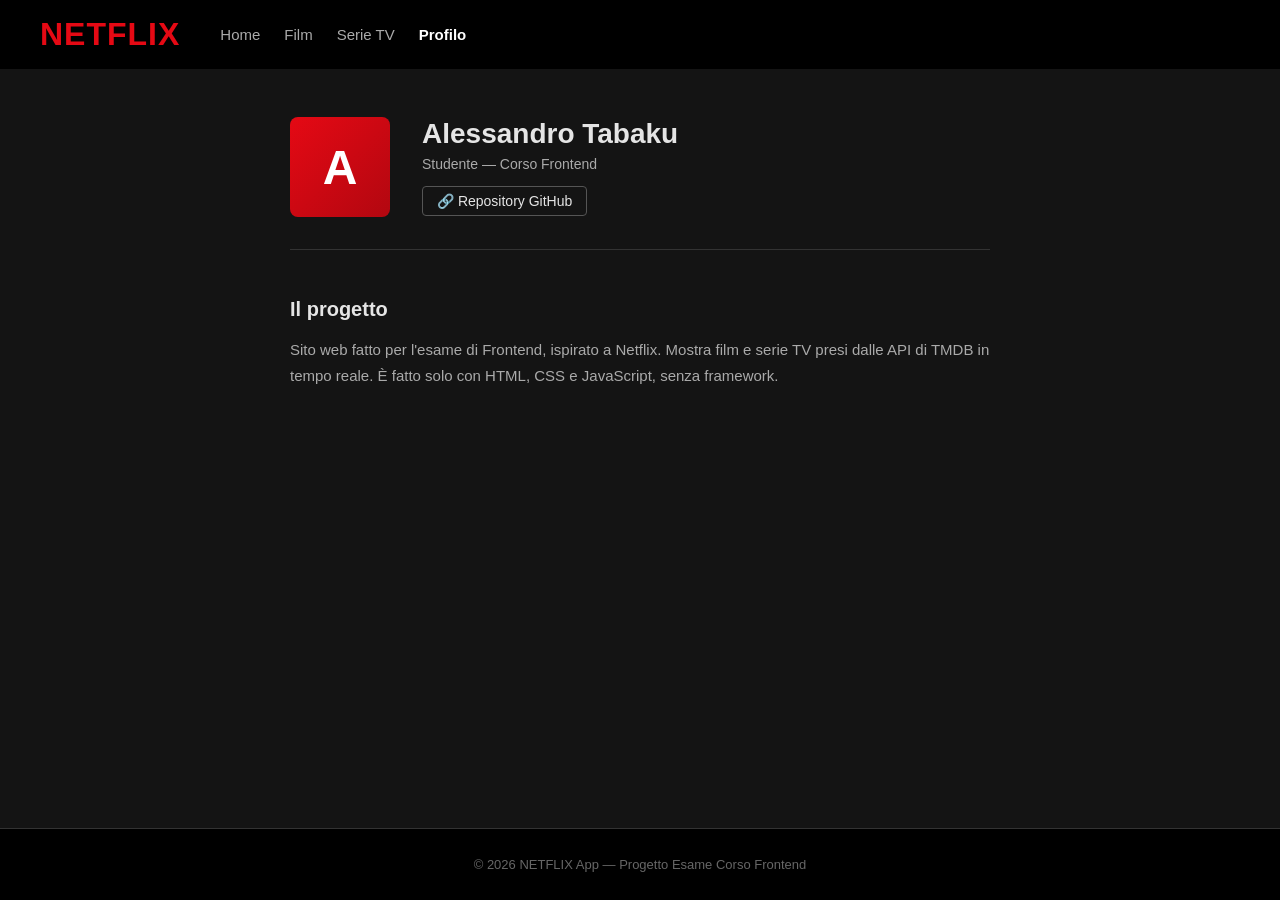
<file: profile.html>
<!DOCTYPE html>
<html lang="it">
<head>
    <meta charset="UTF-8">
    <meta name="viewport" content="width=device-width, initial-scale=1.0">
    <title>Netflix Clone - Profilo</title>
    <link rel="stylesheet" href="css/style.css">
</head>
<body>

    <header>
        <a href="index.html" class="logo">NETFLIX</a>
        <nav>
            <ul>
                <li><a href="index.html">Home</a></li>
                <li><a href="movies.html">Film</a></li>
                <li><a href="series.html">Serie TV</a></li>
                <li><a href="profile.html" class="active">Profilo</a></li>
            </ul>
        </nav>
    </header>

    <main>
        <div class="profile-container">

            <div class="profile-header">
                <div class="profile-avatar">A</div>
                <div class="profile-info">
                    <h2>Alessandro Tabaku</h2>
                    <p>Studente &mdash; Corso Frontend</p>
                    <a
                        href="https://github.com/tabakualessandro-gif/esame-frontend-net"
                        target="_blank"
                        rel="noopener noreferrer"
                        class="github-link"
                    >
                        &#128279; Repository GitHub
                    </a>
                </div>
            </div>

            <section class="profile-project">
                <h3 class="profile-section-title">Il progetto</h3>
                <p class="profile-description">
                    Sito web fatto per l'esame di Frontend, ispirato a Netflix.
                    Mostra film e serie TV presi dalle API di TMDB in tempo reale.
                    &Egrave; fatto solo con HTML, CSS e JavaScript, senza framework.
                </p>
            </section>

        </div>
    </main>

    <footer>
        &copy; 2026 NETFLIX App &mdash; Progetto Esame Corso Frontend
    </footer>

</body>
</html>
</file>
<file: css/style.css>
*, *::before, *::after {
    box-sizing: border-box;
    margin: 0;
    padding: 0;
}

body {
    background-color: #141414;
    color: #e5e5e5;
    font-family: Arial, Helvetica, sans-serif;
    min-height: 100vh;
    display: flex;
    flex-direction: column;
}

/* ===== HEADER ===== */
header {
    background-color: #000;
    padding: 16px 40px;
    display: flex;
    align-items: center;
    gap: 40px;
    position: sticky;
    top: 0;
    z-index: 100;
}

.logo {
    color: #E50914;
    font-size: 32px;
    font-weight: 900;
    letter-spacing: 1px;
    text-decoration: none;
}

nav ul {
    list-style: none;
    display: flex;
    gap: 24px;
}

nav a {
    color: #aaa;
    text-decoration: none;
    font-size: 15px;
    transition: color 0.2s;
}

nav a:hover,
nav a.active {
    color: #fff;
    font-weight: bold;
}

/* ===== MAIN ===== */
main {
    flex: 1;
    padding: 48px 40px;
}

/* ===== SECTIONS ===== */
.content-section {
    margin-bottom: 56px;
}

.section-title {
    font-size: 24px;
    font-weight: 700;
    margin-bottom: 8px;
}

.section-subtitle {
    color: #aaa;
    font-size: 14px;
    margin-bottom: 20px;
}

/* ===== GRID ===== */
.cards-grid {
    display: grid;
    grid-template-columns: repeat(auto-fill, minmax(150px, 1fr));
    gap: 16px;
}

/* Riga scorrevole orizzontalmente (layout alternativo per "Al cinema ora") */
.cards-row {
    display: flex;
    gap: 16px;
    overflow-x: auto;
    flex-wrap: nowrap;
    padding-bottom: 12px;
    scroll-snap-type: x mandatory;
}

.cards-row .movie-card {
    scroll-snap-align: start;
    flex-shrink: 0;
}

.cards-row::-webkit-scrollbar {
    height: 6px;
}

.cards-row::-webkit-scrollbar-track {
    background: #1f1f1f;
    border-radius: 3px;
}

.cards-row::-webkit-scrollbar-thumb {
    background: #555;
    border-radius: 3px;
}

.cards-row::-webkit-scrollbar-thumb:hover {
    background: #888;
}

/* ===== CARDS ===== */
.movie-card {
    width: 100%;
    position: relative;
    cursor: pointer;
    transition: transform 0.25s ease, box-shadow 0.25s ease;
    border-radius: 4px;
    overflow: hidden;
    background-color: #1f1f1f;
}

.movie-card:hover {
    transform: scale(1.06);
    box-shadow: 0 8px 24px rgba(0, 0, 0, 0.6);
    z-index: 1;
}

.poster-wrapper {
    width: 100%;
    aspect-ratio: 2 / 3;
    background: #333;
    overflow: hidden;
}

/* Card nella riga orizzontale: mantiene dimensioni fisse */
.cards-row .movie-card {
    width: 160px;
}

.cards-row .poster-wrapper {
    width: 160px;
    height: 240px;
    aspect-ratio: unset;
}

.poster-wrapper img {
    width: 100%;
    height: 100%;
    object-fit: cover;
    display: block;
}

.no-poster {
    width: 100%;
    height: 100%;
    background: #2a2a2a;
    display: flex;
    align-items: center;
    justify-content: center;
    color: #666;
    font-size: 11px;
    text-align: center;
    padding: 8px;
}

/* Variante per la pagina dettaglio */
.detail-poster.no-poster {
    width: 220px;
    height: 330px;
    border-radius: 6px;
    font-size: 13px;
}

.card-details {
    padding: 10px 8px 12px;
}

.card-details h3 {
    font-size: 13px;
    font-weight: 600;
    line-height: 1.4;
    margin-bottom: 6px;
    white-space: nowrap;
    overflow: hidden;
    text-overflow: ellipsis;
}

.meta-info {
    display: flex;
    justify-content: space-between;
    font-size: 12px;
    color: #999;
}

.meta-info .rating {
    color: #f5c518;
}

/* ===== LOADING / ERROR ===== */
.loading-message {
    color: #aaa;
    font-style: italic;
    font-size: 14px;
}

.error-message {
    color: #e50914;
    font-size: 14px;
}

/* ===== DETAIL PAGE ===== */
main.detail-page {
    padding: 0;
}

.detail-backdrop {
    width: 100%;
    height: 420px;
    background-size: cover;
    background-position: center 20%;
    -webkit-mask-image: linear-gradient(to bottom, black 50%, transparent 100%);
    mask-image: linear-gradient(to bottom, black 50%, transparent 100%);
}

.detail-backdrop-placeholder {
    height: 60px;
}

.detail-content {
    padding: 0 40px 60px;
    margin-top: -100px;
    position: relative;
}

.back-btn {
    display: inline-block;
    color: #aaa;
    text-decoration: none;
    font-size: 14px;
    margin-bottom: 28px;
    transition: color 0.2s;
    cursor: pointer;
}

.back-btn:hover {
    color: #fff;
}

.detail-body {
    display: flex;
    gap: 40px;
    align-items: flex-start;
}

.detail-poster {
    width: 220px;
    border-radius: 6px;
    flex-shrink: 0;
    box-shadow: 0 8px 32px rgba(0, 0, 0, 0.7);
}

.detail-info {
    flex: 1;
    padding-top: 8px;
}

.detail-title {
    font-size: 36px;
    font-weight: 900;
    line-height: 1.2;
    margin-bottom: 10px;
}

.detail-tagline {
    color: #aaa;
    font-style: italic;
    font-size: 16px;
    margin-bottom: 18px;
}

.detail-meta {
    display: flex;
    gap: 20px;
    font-size: 14px;
    color: #ccc;
    margin-bottom: 14px;
}

.detail-rating {
    color: #f5c518;
}

.detail-genres {
    font-size: 13px;
    color: #aaa;
    margin-bottom: 22px;
}

.detail-overview {
    font-size: 15px;
    line-height: 1.75;
    color: #ccc;
    max-width: 620px;
}

/* ===== FOOTER ===== */
footer {
    background-color: #000;
    border-top: 1px solid #333;
    padding: 28px 40px;
    text-align: center;
    color: #666;
    font-size: 13px;
}

/* ===== PROFILE PAGE ===== */
.profile-container {
    max-width: 700px;
    margin: 0 auto;
}

.profile-header {
    display: flex;
    align-items: center;
    gap: 32px;
    margin-bottom: 48px;
    padding-bottom: 32px;
    border-bottom: 1px solid #333;
}

.profile-avatar {
    width: 100px;
    height: 100px;
    border-radius: 8px;
    background: linear-gradient(135deg, #e50914, #b20710);
    display: flex;
    align-items: center;
    justify-content: center;
    font-size: 48px;
    font-weight: 900;
    color: white;
    flex-shrink: 0;
}

.profile-info h2 {
    font-size: 28px;
    font-weight: 700;
    margin-bottom: 6px;
}

.profile-info p {
    color: #aaa;
    font-size: 14px;
    margin-bottom: 4px;
}

.github-link {
    display: inline-block;
    margin-top: 10px;
    color: #e5e5e5;
    font-size: 14px;
    text-decoration: none;
    border: 1px solid #555;
    padding: 6px 14px;
    border-radius: 4px;
    transition: border-color 0.2s, color 0.2s;
}

.github-link:hover {
    border-color: #e5e5e5;
    color: #fff;
}

.profile-project {
    margin-bottom: 48px;
}

.profile-description {
    color: #aaa;
    font-size: 15px;
    line-height: 1.7;
}

.stats-grid {
    display: grid;
    grid-template-columns: repeat(3, 1fr);
    gap: 20px;
    margin-bottom: 48px;
}

.stat-card {
    background: #1f1f1f;
    border-radius: 8px;
    padding: 24px;
    text-align: center;
}

.stat-card .stat-value {
    font-size: 36px;
    font-weight: 700;
    color: #e50914;
    display: block;
    margin-bottom: 6px;
}

.stat-card .stat-label {
    color: #aaa;
    font-size: 13px;
}

.profile-section-title {
    font-size: 20px;
    font-weight: 700;
    margin-bottom: 16px;
}

.genres-list {
    display: flex;
    flex-wrap: wrap;
    gap: 10px;
    margin-bottom: 48px;
}

.genre-tag {
    background: #333;
    color: #e5e5e5;
    padding: 6px 16px;
    border-radius: 20px;
    font-size: 13px;
}

/* ===== RESPONSIVE ===== */

/* Tablet / schermi medi */
@media (max-width: 768px) {
    header {
        padding: 12px 16px;
        gap: 16px;
    }

    .logo {
        font-size: 24px;
    }

    main {
        padding: 28px 16px;
    }

    footer {
        padding: 20px 16px;
    }

    /* Detail page */
    .detail-backdrop {
        height: 260px;
    }

    .detail-content {
        padding: 0 16px 40px;
        margin-top: -60px;
    }

    .detail-title {
        font-size: 26px;
    }
}

/* Mobile */
@media (max-width: 480px) {
    nav ul {
        gap: 12px;
    }

    nav a {
        font-size: 13px;
    }

    /* Forza 2 colonne su schermi molto stretti */
    .cards-grid {
        grid-template-columns: repeat(2, 1fr);
    }

    /* Detail: poster e info in colonna */
    .detail-body {
        flex-direction: column;
        align-items: center;
    }

    .detail-poster {
        width: 160px;
    }

    .detail-backdrop {
        height: 200px;
    }

    .detail-content {
        margin-top: -40px;
    }

    /* Profilo */
    .profile-header {
        flex-direction: column;
        text-align: center;
        gap: 20px;
    }

    .stats-grid {
        grid-template-columns: 1fr;
    }
}
</file>
